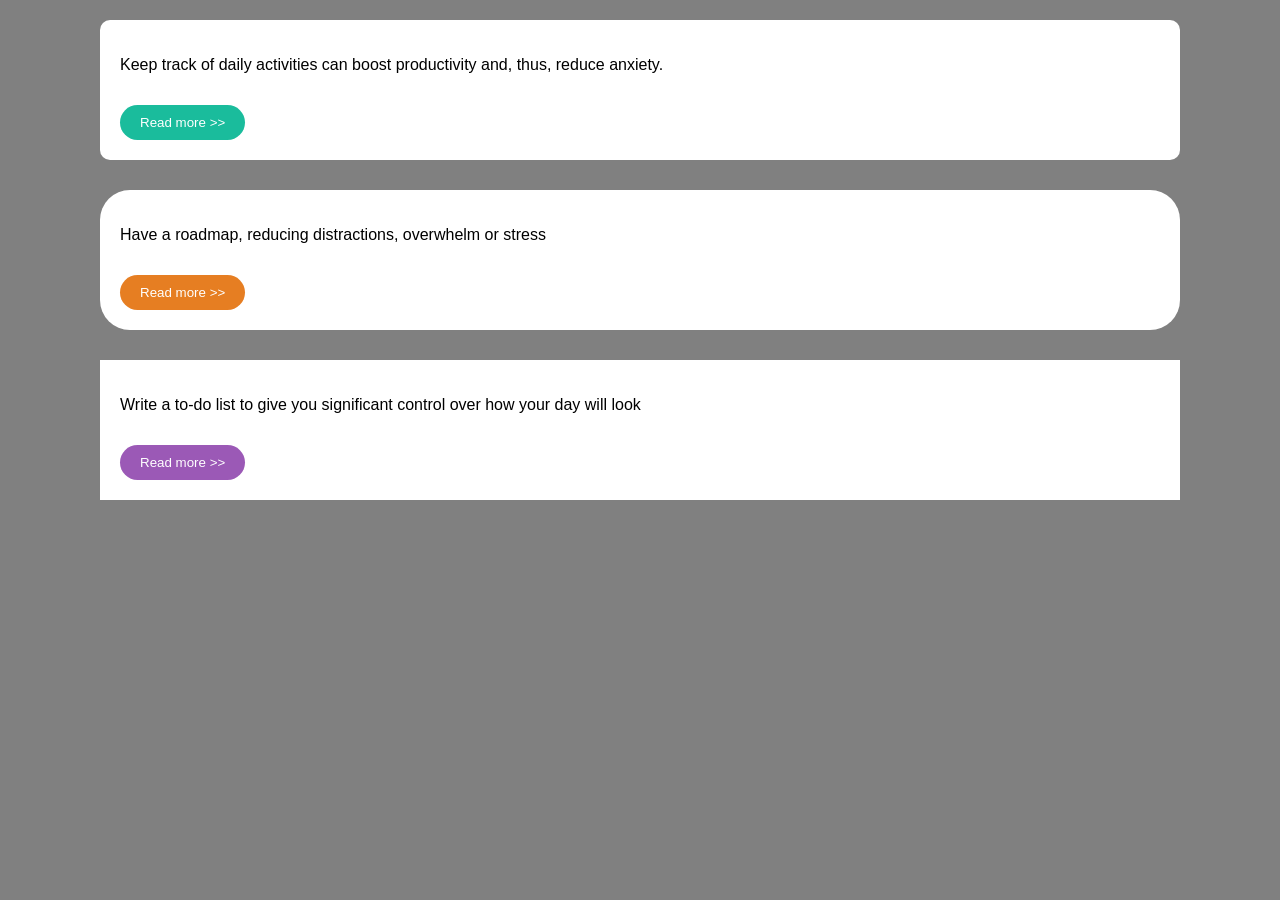
<file: EX-1/index.html>
﻿<!DOCTYPE html>
<html lang="en">
<head>
    <meta charset="UTF-8">
    <meta http-equiv="X-UA-Compatible" content="IE=edge">
    <meta name="viewport" content="width=device-width, initial-scale=1.0">
    <link rel="stylesheet" href="style.css">
</head>
<body>

  <div class="card card-1">
      <p>Keep track of daily activities can boost productivity and, thus, reduce anxiety.</p>
      <button class="btn btn-green">Read more &gt;&gt;</button>
  </div>
  <div class="card card-2">
      <p>Have a roadmap, reducing distractions, overwhelm or stress</p>
      <button class="btn btn-orange">Read more &gt;&gt;</button>
  </div>
  <div class="card">
      <p>Write a to-do list to give you significant control over how your day will look</p>
      <button class="btn btn-purple">Read more &gt;&gt;</button>
  </div>
</body>
</html>
</file>
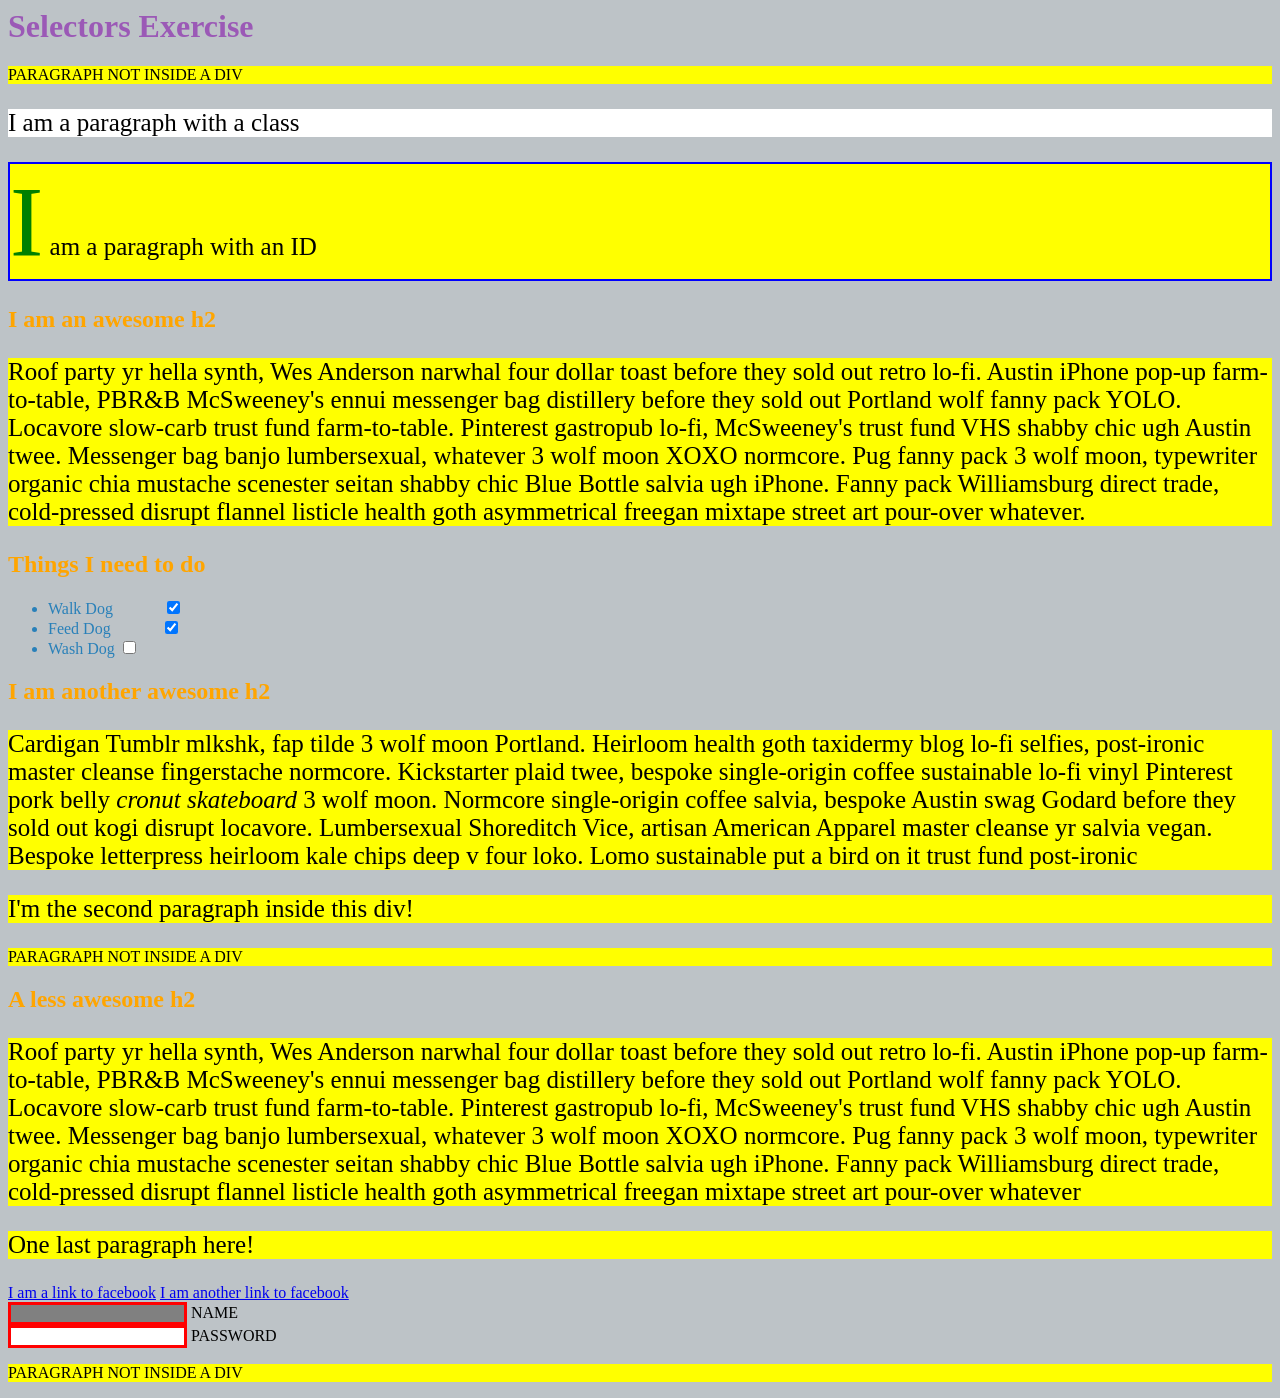
<file: EX-2/index.html>
<html>
  <head>
    <meta charset="UTF-8" />
    <title>Selectors Exercise</title>
    <link rel="stylesheet" type="text/css" href="selectors.css" />
  </head>
  <body>
    <h1>Selectors Exercise</h1>

    <p>PARAGRAPH NOT INSIDE A DIV</p>

    <div>
      <p class="hello">I am a paragraph with a class</p>
      <p id="special">I am a paragraph with an ID</p>

      <h2>I am an awesome h2</h2>

      <p>
        Roof party yr hella synth, Wes Anderson narwhal four dollar toast before
        they sold out retro lo-fi. Austin iPhone pop-up farm-to-table, PBR&B
        McSweeney's ennui messenger bag distillery before they sold out Portland
        wolf fanny pack YOLO. Locavore slow-carb trust fund farm-to-table.
        Pinterest gastropub lo-fi, McSweeney's trust fund VHS shabby chic ugh
        Austin twee. Messenger bag banjo lumbersexual, whatever 3 wolf moon XOXO
        normcore. Pug fanny pack 3 wolf moon, typewriter organic chia mustache
        scenester seitan shabby chic Blue Bottle salvia ugh iPhone. Fanny pack
        Williamsburg direct trade, cold-pressed disrupt flannel listicle health
        goth asymmetrical freegan mixtape street art pour-over whatever.
      </p>
    </div>

    <div>
      <h2>Things I need to do</h2>

      <ul>
        <li>Walk Dog <input type="checkbox" checked /></li>
        <li>Feed Dog <input type="checkbox" checked /></li>
        <li>Wash Dog <input type="checkbox" /></li>
      </ul>
    </div>

    <div>
      <h2>I am another awesome h2</h2>

      <p>
        Cardigan Tumblr mlkshk, fap tilde 3 wolf moon Portland. Heirloom health
        goth taxidermy blog lo-fi selfies, post-ironic master cleanse
        fingerstache normcore. Kickstarter plaid twee, bespoke single-origin
        coffee sustainable lo-fi vinyl Pinterest pork belly
        <em>cronut skateboard</em> 3 wolf moon. Normcore single-origin coffee
        salvia, bespoke Austin swag Godard before they sold out kogi disrupt
        locavore. Lumbersexual Shoreditch Vice, artisan American Apparel master
        cleanse yr salvia vegan. Bespoke letterpress heirloom kale chips deep v
        four loko. Lomo sustainable put a bird on it trust fund post-ironic
      </p>

      <p>I'm the second paragraph inside this div!</p>
    </div>

    <p>PARAGRAPH NOT INSIDE A DIV</p>

    <div>
      <h2>A less awesome h2</h2>

      <p>
        Roof party yr hella synth, Wes Anderson narwhal four dollar toast before
        they sold out retro lo-fi. Austin iPhone pop-up farm-to-table, PBR&B
        McSweeney's ennui messenger bag distillery before they sold out Portland
        wolf fanny pack YOLO. Locavore slow-carb trust fund farm-to-table.
        Pinterest gastropub lo-fi, McSweeney's trust fund VHS shabby chic ugh
        Austin twee. Messenger bag banjo lumbersexual, whatever 3 wolf moon XOXO
        normcore. Pug fanny pack 3 wolf moon, typewriter organic chia mustache
        scenester seitan shabby chic Blue Bottle salvia ugh iPhone. Fanny pack
        Williamsburg direct trade, cold-pressed disrupt flannel listicle health
        goth asymmetrical freegan mixtape street art pour-over whatever
      </p>

      <p>One last paragraph here!</p>

      <a href="https://www.facebook.com">I am a link to facebook</a>
      <a href="https://www.facebook.com">I am another link to facebook</a>
      <br />

      <input type="text" name="name" /><label> Name</label><br />
      <input type="password" name="password" /><label> Password</label><br />
    </div>

    <p>PARAGRAPH NOT INSIDE A DIV</p>
  </body>
</html>
</file>
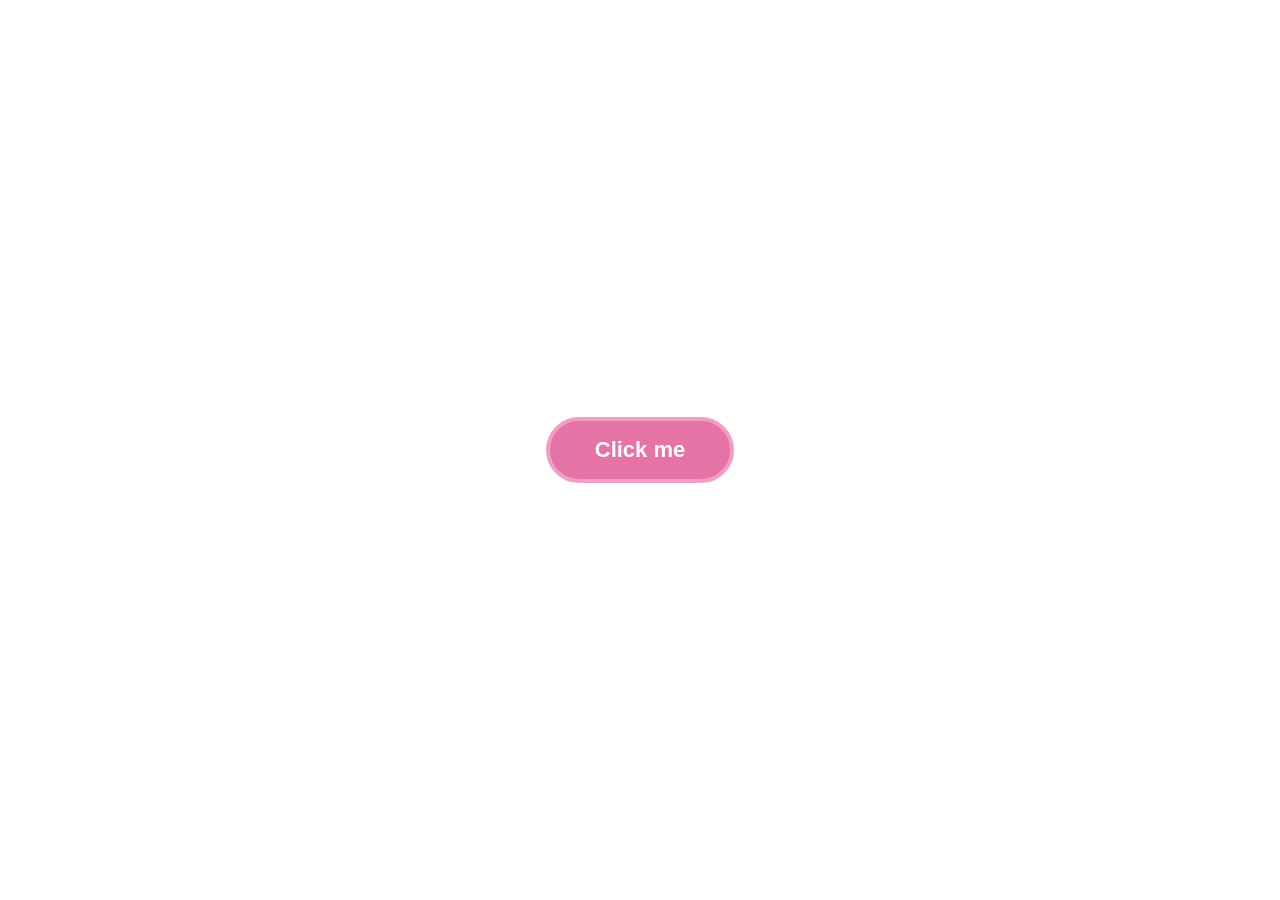
<file: EX-3/index.html>
<!DOCTYPE html>
<html lang="en">
  <head>
    <meta charset="UTF-8" />
    <link rel="stylesheet" type="text/css" href="style.css" />
  </head>
  <body>
    <button>Click me</button>
  </body>
</html>
</file>
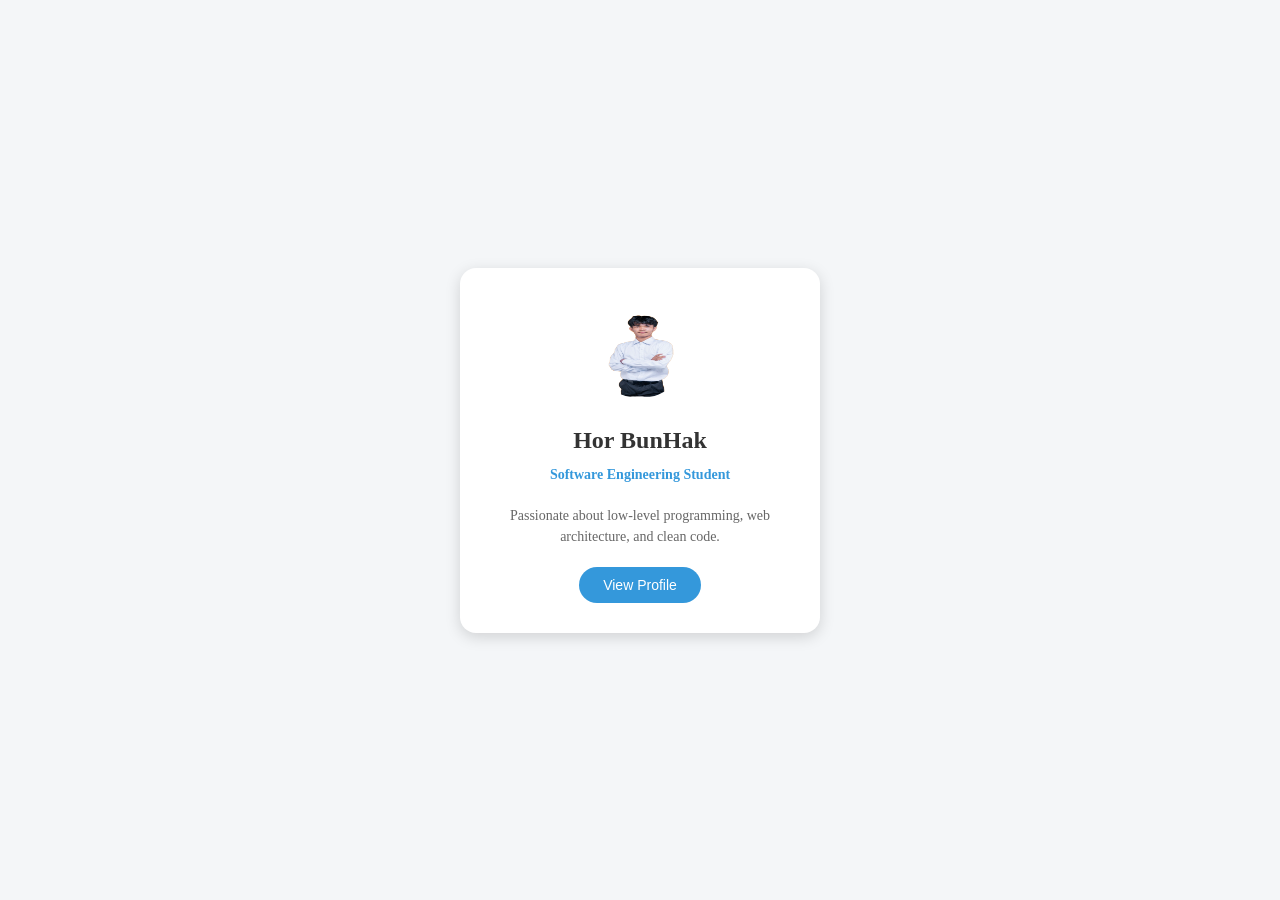
<file: EX-4/index.html>
﻿<!DOCTYPE html>
<html>
<head>
    <title>Profile Card</title>
    <link rel="stylesheet" href="style.css">
</head>
<body>
    <div class="card">
        <img src="MyID.png" class="profile-img" alt="Profile Picture">
        <h2>Hor BunHak</h2>
        <p style="color: #3498db; font-weight: bold;">Software Engineering Student</p>
        <p>Passionate about low-level programming, web architecture, and clean code.</p>
        <button class="btn">View Profile</button>
    </div>
</body>
</html>
</file>
<file: EX-1/style.css>
﻿body {
    background-color: grey;
    margin: 0;
    padding: 20px 100px;
    font-family: sans-serif;
}

.card {
    background-color: white;
    padding: 20px;
    margin-bottom: 30px;
}

.card-1 {
    border-radius: 10px;
}

.card-2 {
    border-radius: 30px;
}

.btn {
    padding: 10px 20px;
    border-radius: 20px;
    border: none;
    color: white;
    cursor: pointer;
    margin-top: 15px;
}

.btn-green {
    background-color: #1abc9c;
}

.btn-orange {
    background-color: #e67e22;
}

.btn-purple {
    background-color: #9b59b6;
}
</file>
<file: EX-2/selectors.css>
﻿body {
    background-color: #bdc3c7;
}

h1 {
    color: #9b59b6;
}

h2 {
    color: orange;
}

li {
    color: #2980b9;
}

p {
    background-color: yellow;
}

input {
    border: 3px solid red;
}

.hello {
    background-color: white;
}

#special {
    border: 2px solid rgb(0, 0, 255);
}

div p {
    font-size: 25px;
}

input[type="text"] {
    background-color: gray;
}

input[type="checkbox"]:checked {
    margin-left: 50px;
}

label {
    text-transform: uppercase;
}

#special::first-letter {
    color: green;
    font-size: 100px;
}

h1:hover {
    color: blue;
}
</file>
<file: EX-3/style.css>
﻿body {
    display: flex;
    justify-content: center;
    align-items: center;
    height: 100vh;
    margin: 0;
}

button {
    background-color: #e573a6;
    color: white;
    border: 4px solid #f29ec4;
    border-radius: 35px;
    padding: 16px 45px;
    font-size: 22px;
    font-weight: bold;
    cursor: pointer;
}

button:hover {
    background-color: #7b2e59;
    border-color: #521838;
}
</file>
<file: EX-4/style.css>
﻿body {
    background-color: #f4f6f8;
    display: flex;
    justify-content: center;
    align-items: center;
    height: 100vh;
    margin: 0;
}

.card {
    background-color: white;
    width: 320px;
    padding: 30px 20px;
    border-radius: 16px;
    text-align: center;
    box-shadow: 0 4px 15px rgba(0, 0, 0, 0.15);
}

.profile-img {
    width: 100px;
    height: 100px;
    border-radius: 50%;
    margin-bottom: 15px;
}

h2 {
    margin: 10px 0 5px 0;
    color: #333333;
}

p {
    color: #666666;
    font-size: 14px;
    line-height: 1.5;
    margin: 10px 0 20px 0;
}

.btn {
    background-color: #3498db;
    color: white;
    border: none;
    border-radius: 20px;
    padding: 10px 24px;
    font-size: 14px;
    cursor: pointer;
}

.btn:hover {
    background-color: #2980b9;
}
</file>
